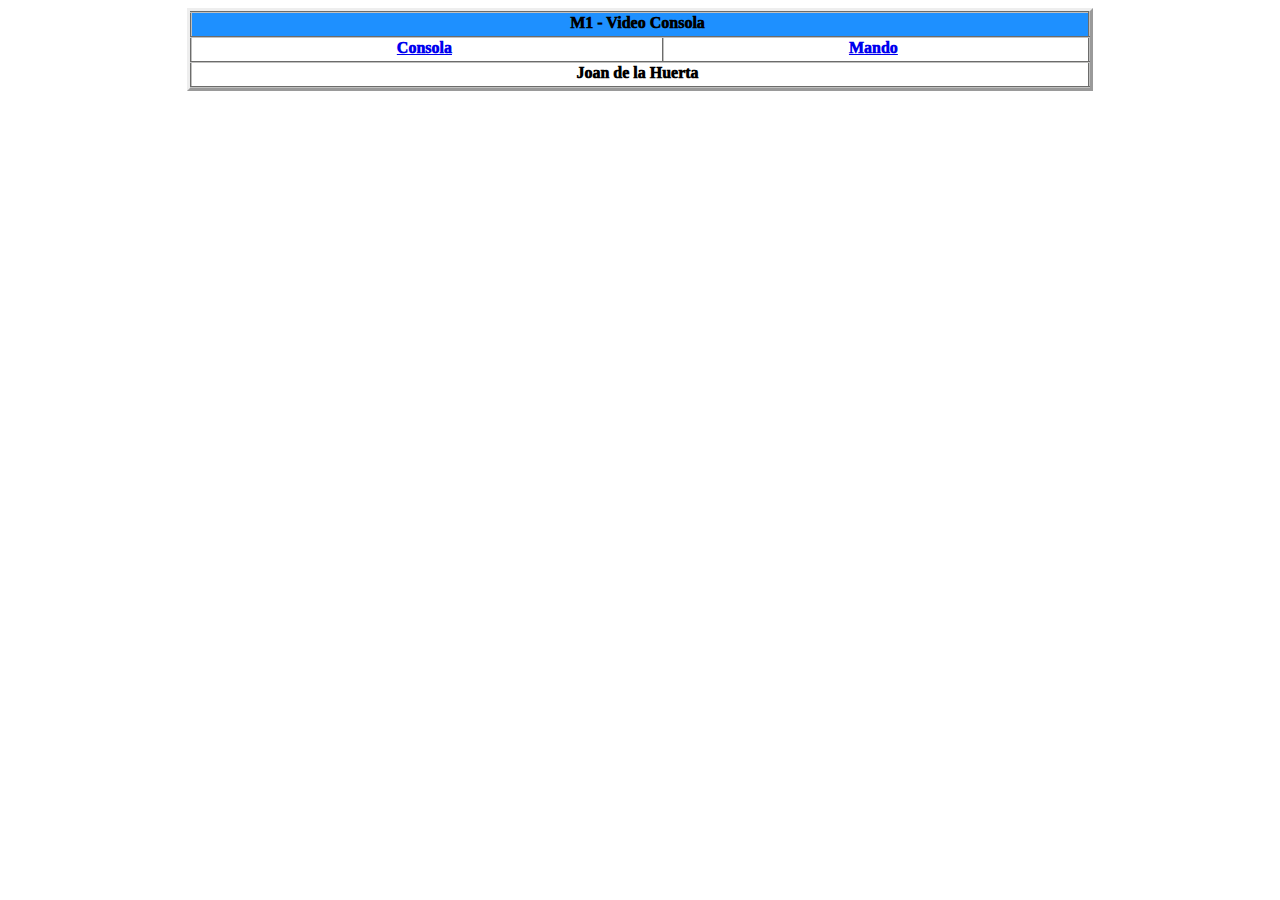
<file: index.html>
<!DOCTYPE html>
<html lang="en">
    <style>
        h1{
    font-size: small;
    width: 900px;
    text-align: center;
}
div{
    border-style: outset;
    width: 900px;
    margin-left: auto;
    margin-right: auto;
}
table{
    border-collapse: collapse;
    width: 100%;
    text-align: center;
}
td {
    border-style: outset;
    border-color:rgb(192, 192, 191);
    padding-right: 6px;
    padding-bottom: 4px;
    border-width: 2px;
    font-weight: 1000;
}
th{
    text-align: center;
    border-style: outset;
    border-color: rgb(192, 192, 191);
    font-weight: 1000;
    background-color: dodgerblue;
    padding-right: 6px;
    padding-bottom: 4px;
    border-width: 2px;
}
    </style>
<head>
    <meta charset="UTF-8">
    <meta http-equiv="X-UA-Compatible" content="IE=edge">
    <meta name="viewport" content="width=device-width, initial-scale=1.0">
    <title>Index - Joan de la Huerta</title>
</head>
<body>
    <div>
    <table>
        <tr>
            <th colspan="3">M1 - Video Consola</th>
        </tr>
        <tr>
            <td><a href="./Consola/index.html">Consola</a></td>
            <td><a href="./Mando/index.html">Mando</a></td>
        </tr>
        <tr>
            <td colspan="3">Joan de la Huerta</td>
        </tr>
    </table>
    </div>
</body>
</html>
</file>
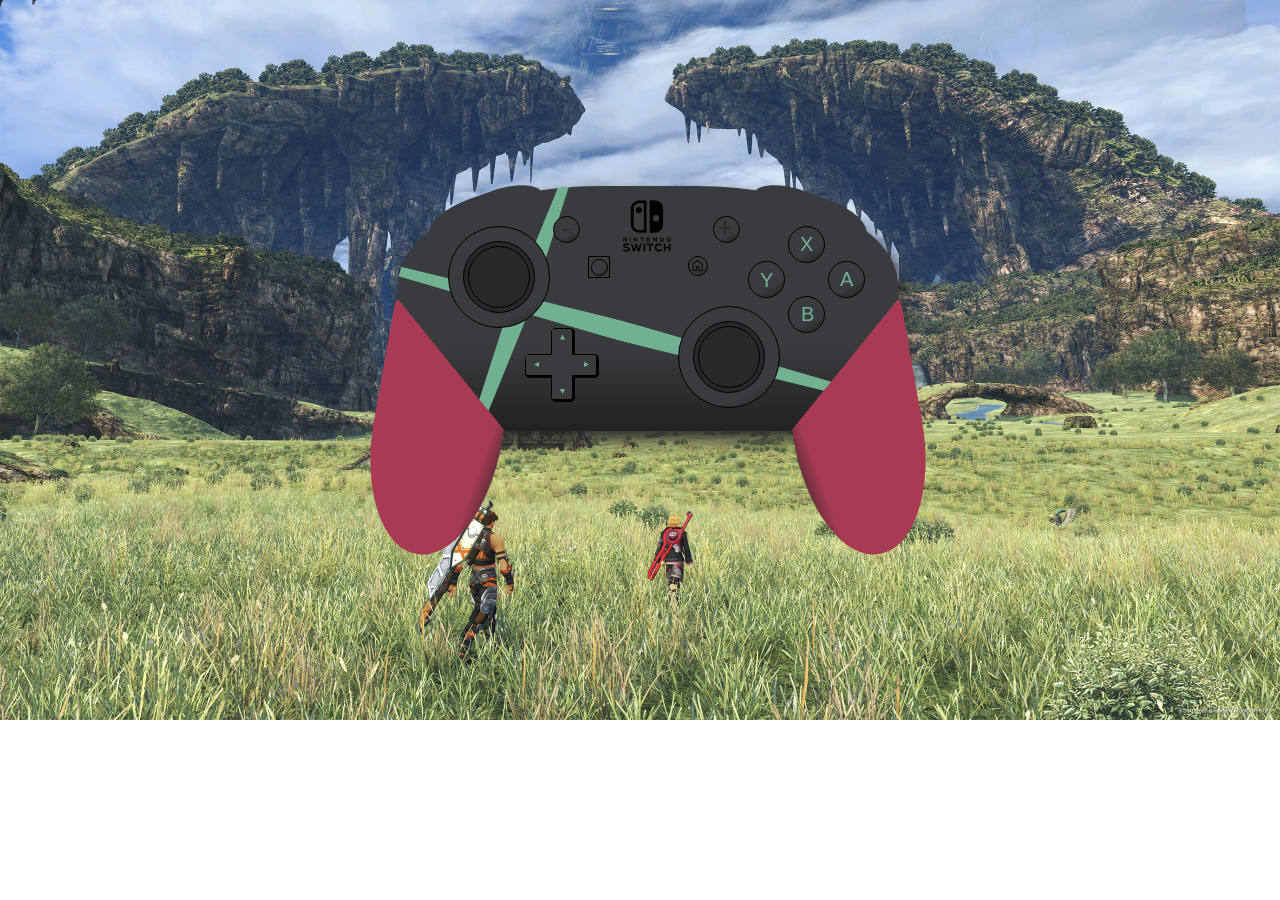
<file: Mando/index.html>
<!DOCTYPE html>
<html lang="en">
<head>
    <meta charset="UTF-8">
    <meta name="viewport" content="width=device-width, initial-scale=1.0">
    <link rel="stylesheet" href="./css/estilo.css">
    <script src="./js/gba.js"></script>
    <title>Nintendo Switch Pro Controller</title>
</head>
<body>
    <audio loop autoplay id="backgroundost" onloadeddata="setHalfVolume()">
        <source src="./music/maintheme.mp3">
    </audio>
    <!-- Mando -->
    <div class="mando">      
        <div class="mandocentro">
            <img src="./img/nslogo.png" class="switchlogo">
            <div class="gatillos">
                <div class="l1"></div>
                <div class="r1"></div>
            </div>
            <!-- Dibujo xenoblade -->
            <div class="artwork">
                <div class="artwork1"></div>
                <div class="artwork2"></div>
            </div>
            <!-- Botones como select y más -->
            <div class="botonesextra">
                <div class="select"><p class="botonSelecttext">-</p></div>
                <div class="start"><p class="botonStarttext">+</p></div>
                <div class="foto">
                    <div class="fotointerior"></div>
                </div>
                <div class="home"><img src="./img/home.png" class="homeicon"></div>
            </div>
            <!-- Los joysticks -->
            <div class="joystickcontornoizquierdo">
                <div class="joystickizquierdo">
                    <div class="joystickcentroizquierdo"></div>
                </div>
            </div>
            <div class="joystickcontornoderecho">
                <div class="joystickderecho">
                    <div class="joystickcentroderecho"></div>
                </div>
            </div>
            <!-- Cruzeta con iconos -->
            <div class="cruzeta">
                <div class="cruzetacontorno1"></div>
                <div class="cruzetacontorno2"></div>
                <div class="cruzeta1">
                    <div class="flechaup"></div>
                    <div class="flechadown"></div>
                </div>
                <div class="cruzeta2">
                    <div class="flechaleft"></div>
                    <div class="flecharight"></div>
                </div>
            </div>
            <!-- Botones A B Y X -->
            <div class="botones">
                <div class="botonX"><p class="botonXtext">X</p></div>
                <div class="botonA"><p class="botonAtext">A</p></div>
                <div class="botonB"><p class="botonBtext">B</p></div>
                <div class="botonY"><p class="botonYtext">Y</p></div>
            </div>
            <!-- Botones gatillos -->
            <div class="mandogripizquierdo"></div>
            <div class="mandogripderecho"></div>
        </div>
    </div>
</body>
</html>
</file>
<file: Mando/css/estilo.css>
body{
    background-image: url(../img/background.jpeg);
    background-repeat: no-repeat;
    background-size: cover;
}
/* Configuracion General */
.mando{
    display: flex;
    width: 100vw;
    height: 600px;
    justify-content: center;
    align-items: center;
    position: fixed;
}
.mandocentro{
    background: linear-gradient(180deg, rgba(58,59,63,1) 66%, rgba(33,33,33,1) 100%);
    height: 245px;
    width: 500px;    
    border-radius: 40% 40% 0% 0%;
    position: absolute;
    box-shadow: 5px 10px 18px #292929;
}
/* Logo */
.switchlogo{
    position: absolute;
    width: 60px;
    left: 220px;
    top: 10px;
}
/* Grip del mando */
.mandogripizquierdo{
    background: linear-gradient(100deg, rgba(168,59,84,1) 80%, rgba(33,33,33,1) 100%);
    height: 250px;
    left: -25px;
    top: 120px;
    width: 130px;
    border-radius: 5% 0% 50% 50%;   
    position: absolute;
    transform: rotate(10deg); 
    clip-path: polygon(0 0, 100% 45%, 100% 100%, 0 100%);
}
.mandogripderecho{
    background: linear-gradient(260deg, rgba(168,59,84,1) 80%, rgba(33,33,33,1) 100%);
    height: 250px;
    right: -25px;
    top: 120px;
    width: 130px;
    border-radius: 0% 5% 50% 50%;   
    position: absolute;
    transform: rotate(-10deg); 
    clip-path: polygon(0 45%, 100% 0, 100% 100%, 0 100%);
}
/* Gatillos */
.l1{
    top: 8px;
    left: 30px;
    background-color: #3A3B3F;
    height: 50px;
    width: 120px;    
    border-radius: 40% 40% 0% 0%;
    transform: rotate(-20deg);
    position: absolute;
}
.r1{
    top: 8px;
    right: 30px;
    background-color: #3A3B3F;
    height: 50px;
    width: 120px;    
    border-radius: 40% 40% 0% 0%;
    transform: rotate(20deg);
    position: absolute;
}
/* Dibujo Xenoblade */
.artwork1{
    clip-path: polygon(25% 1.8%, 75% 0%, 100% 50%, 75% 100%, 25% 100%, 0% 50%);
    background-color: #71B091;
    height: 270px;
    top: -9px;
    width: 20px; 
    left: 110px;
    position: absolute;
    transform: rotate(20deg);
}
.artwork2{
    clip-path: polygon(25% 1.8%, 75% 0%, 100% 50%, 75% 100%, 25% 100%, 0% 50%);
    background-color: #71B091;
    height: 460px;
    bottom: -130px;
    width: 20px; 
    left: 214px;
    position: absolute;
    transform: rotate(105deg);
}
/* Joystick izquierdo y derecho */
.joystickcontornoizquierdo{
    position: absolute;
    top: 40px;
    left: 50px;
    background: linear-gradient(152deg, rgba(58,59,63,1) 80%, rgba(33,33,33,1) 100%);
    height: 100px;
    width: 100px;  
    border-radius: 100%;
    border-style: solid;
    border-width: 1px; 
}
.joystickizquierdo{
    position: absolute;
    top: 14px;
    left: 14px;
    background-color: #282829;
    height: 70px;
    width: 70px;  
    border-radius: 100%;
    border-style: solid;
    border-width: 1px; 
}
.joystickcentroizquierdo{
    position: absolute;
    top: 4px;
    left: 4px;
    background-color: #282829;
    height: 60px;
    width: 60px;  
    border-radius: 100%;
    border-style: solid;
    border-width: 1px; 
}
.joystickcontornoderecho{
    position: absolute;
    top: 120px;
    left: 280px;
    background: linear-gradient(152deg, rgba(58,59,63,1) 80%, rgba(33,33,33,1) 100%);
    height: 100px;
    width: 100px;  
    border-radius: 100%;
    border-style: solid;
    border-width: 1px; 
}
.joystickderecho{
    position: absolute;
    top: 14px;
    left: 14px;
    background-color: #282829;
    height: 70px;
    width: 70px;  
    border-radius: 100%;
    border-style: solid;
    border-width: 1px; 
}
.joystickcentroderecho{
    position: absolute;
    top: 4px;
    left: 4px;
    background-color: #282829;
    height: 60px;
    width: 60px;  
    border-radius: 100%;
    border-style: solid;
    border-width: 1px; 
}
/* Cruzeta */
.cruzeta{
    position: absolute;
    top: 130px;
    left: 115px;
    height: 100px;
    width: 100px; 
}
.cruzetacontorno1{
    position: absolute;
    top: 12px;
    left: 38px;
    background-color:#000000;
    height: 74px;
    width: 24px; 
    border-radius: 5px;
}
.cruzetacontorno2{
    position: absolute;
    top: 38px;
    left: 12px;
    background-color:#000000;
    height: 24px;
    width: 74px; 
    border-radius: 5px;
}
.cruzeta1{
    position: absolute;
    top: 13px;
    left: 39px;
    background-color: #3A3B3F;
    height: 70px;
    width: 20px; 
    border-radius: 5%;
}
.cruzeta2{
    position: absolute;
    top: 39px;
    left: 13px;
    background-color: #3A3B3F;
    height: 20px;
    width: 70px; 
    border-radius: 5%;
}
.flechaup{
    position: absolute;
    top: 6px;
    left: 8px;
    height: 5px;
    width: 5px;
    background-color: #71B091;
    clip-path: polygon(50% 0%, 0% 100%, 100% 100%);
}
.flechadown{
    position: absolute;
    top: 60px;
    left: 8px;
    height: 5px;
    width: 5px;
    background-color: #71B091;
    clip-path: polygon(50% 0%, 0% 100%, 100% 100%);
    transform: rotate(180deg);
}
.flechaleft{
    position: absolute;
    top: 7px;
    left: 8px;
    height: 5px;
    width: 5px;
    background-color: #71B091;
    clip-path: polygon(50% 0%, 0% 100%, 100% 100%);
    transform: rotate(-90deg);
}
.flecharight{
    position: absolute;
    top: 7px;
    left: 58px;
    height: 5px;
    width: 5px;
    background-color: #71B091;
    clip-path: polygon(50% 0%, 0% 100%, 100% 100%);
    transform: rotate(90deg);
}
/* Botones */
.botones{
    position: absolute;
    top: 40px;
    left: 330px;
    height: 100px;
    width: 130px;  ; 
}
.botonX{
    position: absolute;
    top: 0px;
    left: 60px;
    background: linear-gradient(150deg, rgba(58,59,63,1) 66%, rgba(33,33,33,1) 100%);
    height: 35px;
    width: 35px;  
    border-radius: 100%;
    border-style: solid;
    border-width: 1px; 
}
.botonXtext{
    font-family:'Lucida Sans', 'Lucida Sans Regular', 'Lucida Grande', 'Lucida Sans Unicode', Geneva, Verdana, sans-serif;
    font-size: 20px;
    position: absolute;
    width: 20px; 
    top: -14px;
    left: 11px;
    color: #71B091;
}
.botonA{
    position: absolute;
    top: 35px;
    left: 100px;
    background: linear-gradient(150deg, rgba(58,59,63,1) 66%, rgba(33,33,33,1) 100%);
    height: 35px;
    width: 35px;  
    border-radius: 100%;
    border-style: solid;
    border-width: 1px; 
}
.botonAtext{
    font-family:'Lucida Sans', 'Lucida Sans Regular', 'Lucida Grande', 'Lucida Sans Unicode', Geneva, Verdana, sans-serif;
    font-size: 20px;
    position: absolute;
    width: 20px; 
    top: -14px;
    left: 11px;
    color: #71B091;
}
.botonB{
    position: absolute;
    top: 70px;
    left: 60px;
    background: linear-gradient(150deg, rgba(58,59,63,1) 66%, rgba(33,33,33,1) 100%);
    height: 35px;
    width: 35px;  
    border-radius: 100%;
    border-style: solid;
    border-width: 1px; 
}
.botonBtext{
    font-family:'Lucida Sans', 'Lucida Sans Regular', 'Lucida Grande', 'Lucida Sans Unicode', Geneva, Verdana, sans-serif;
    font-size: 20px;
    position: absolute;
    width: 20px; 
    top: -14px;
    left: 12px;
    color: #71B091;
}
.botonY{
    position: absolute;
    top: 35px;
    left: 20px;
    background: linear-gradient(150deg, rgba(58,59,63,1) 66%, rgba(33,33,33,1) 100%);
    height: 35px;
    width: 35px;  
    border-radius: 100%;
    border-style: solid;
    border-width: 1px; 
}
.botonYtext{
    font-family:'Lucida Sans', 'Lucida Sans Regular', 'Lucida Grande', 'Lucida Sans Unicode', Geneva, Verdana, sans-serif;
    font-size: 20px;
    position: absolute;
    width: 20px; 
    top: -13px;
    left: 11px;
    color: #71B091;
}
/* Botones extra */
.select{
    position: absolute;
    top: 30px;
    left: 155px;
    background: linear-gradient(150deg, rgba(58,59,63,1) 66%, rgba(33,33,33,1) 100%);
    height: 25px;
    width: 25px;  
    border-radius: 100%;
    border-style: solid;
    border-width: 1px; 
}
.botonSelecttext{
    font-family:'Lucida Sans', 'Lucida Sans Regular', 'Lucida Grande', 'Lucida Sans Unicode', Geneva, Verdana, sans-serif;
    font-size: 25px;
    position: absolute;
    width: 25px; 
    top: -28px;
    left: 8px;
    color: #282829;
}
.start{
    position: absolute;
    top: 30px;
    left: 315px;
    background: linear-gradient(150deg, rgba(58,59,63,1) 66%, rgba(33,33,33,1) 100%);
    height: 25px;
    width: 25px;  
    border-radius: 100%;
    border-style: solid;
    border-width: 1px; 
}
.botonStarttext{
    font-family:'Lucida Sans', 'Lucida Sans Regular', 'Lucida Grande', 'Lucida Sans Unicode', Geneva, Verdana, sans-serif;
    font-size: 25px;
    position: absolute;
    width: 25px; 
    top: -29px;
    left: 4px;
    color: #282829;
}
.foto{
    position: absolute;
    top: 70px;
    left: 190px;
    height: 20px;
    width: 20px;  
    border-style: solid;
    border-width: 1px; 
}
.fotointerior{
    position: absolute;
    top: 2px;
    left: 2px;
    background: linear-gradient(150deg, rgba(58,59,63,1) 66%, rgba(33,33,33,1) 100%);
    height: 15px;
    width: 15px;  
    border-radius: 100%;
    border-style: solid;
    border-width: 1px; 
}
.home{
    position: absolute;
    top: 70px;
    left: 290px;
    background: linear-gradient(150deg, rgba(58,59,63,1) 66%, rgba(33,33,33,1) 100%);
    height: 18px;
    width: 18px;  
    border-radius: 100%;
    border-style: solid;
    border-width: 1px; 
}
.homeicon{
    position: absolute;
    width: 15px;
    left: 1px;
    top: 1px;
}
</file>
